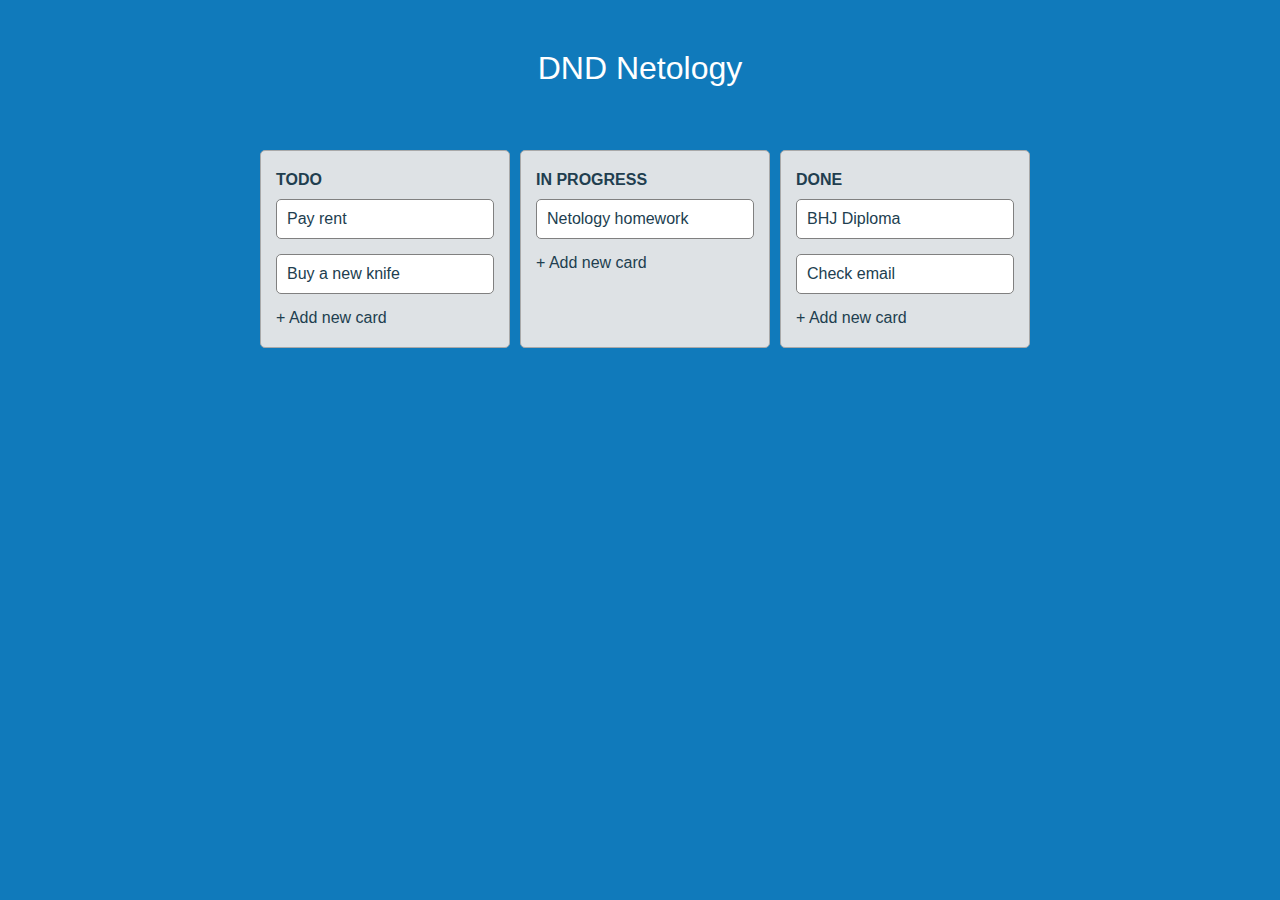
<file: index.html>
<!doctype html><html lang="en"><head><meta charset="UTF-8"/><meta name="viewport" content="width=device-width,initial-scale=1"/><meta http-equiv="X-UA-Compatible" content="ie=edge"/><title>Trello</title><script defer="defer" src="main.js"></script><link href="main.css" rel="stylesheet"></head><body><h1 class="header">DND Netology</h1><div id="tasks"><div id="todo" class="column"><p class="column-name">TODO</p><div class="column-tasks"></div><div class="add-task button">+ Add new card</div><div class="input-task hidden"><textarea name="text-task" id="text-task"></textarea> <span class="add-task-hidden button">Add card</span> <span class="cancel-task-hidden button">Cancel</span></div></div><div id="in-progress" class="column"><p class="column-name">IN PROGRESS</p><div class="column-tasks"></div><div class="add-task button">+ Add new card</div><div class="input-task hidden"><textarea name="text-task" id="text-task"></textarea> <span class="add-task-hidden">Add card</span> <span class="cancel-task-hidden">Cancel</span></div></div><div id="done" class="column"><p class="column-name">DONE</p><div class="column-tasks"></div><div class="add-task button">+ Add new card</div><div class="input-task hidden"><textarea name="text-task" id="text-task"></textarea> <span class="add-task-hidden button">Add card</span> <span class="cancel-task-hidden button">Cancel</span></div></div></div></body></html>
</file>
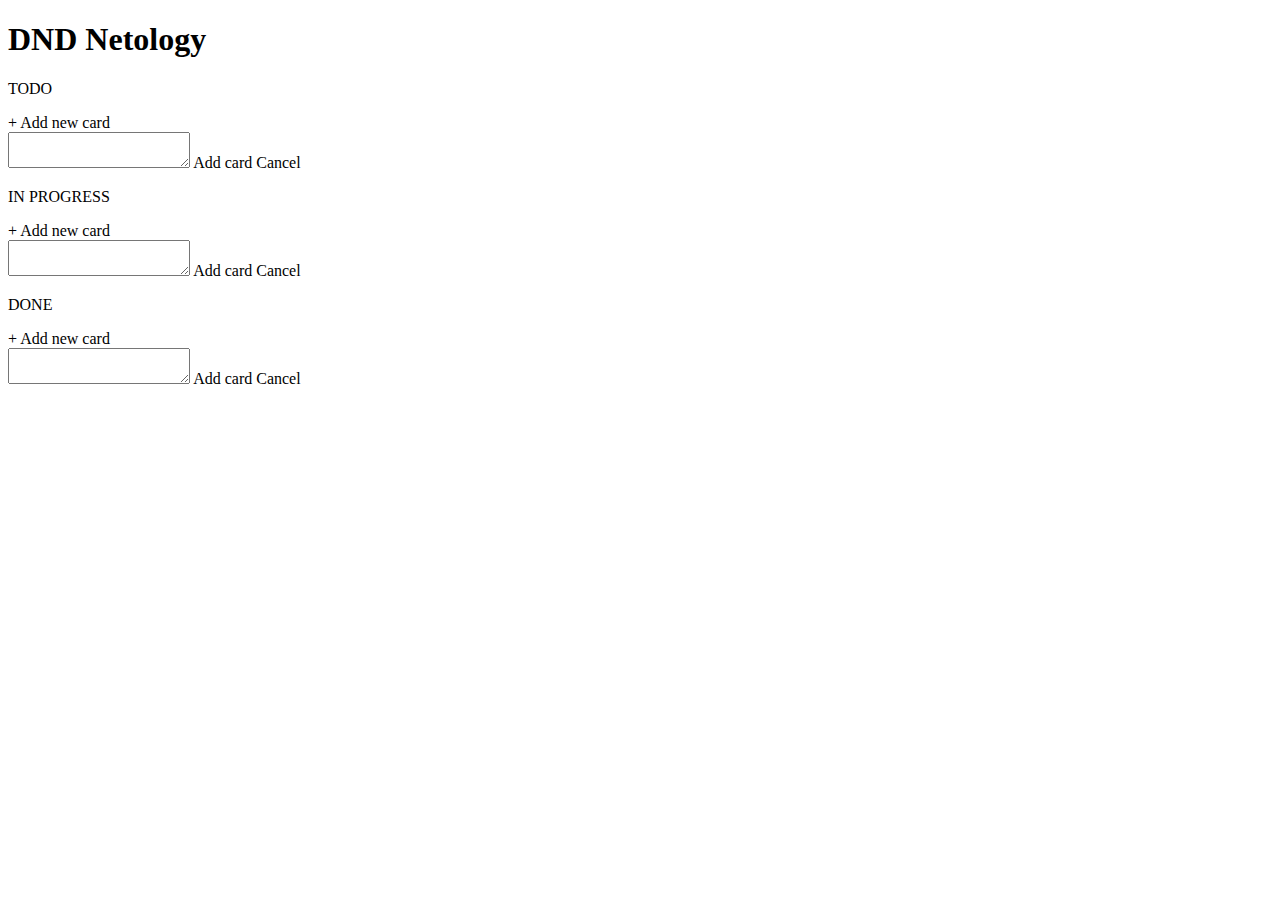
<file: src/index.html>
<!DOCTYPE html>
<html lang="en">

  <head>
    <meta charset="UTF-8" />
    <meta name="viewport" content="width=device-width, initial-scale=1.0" />
    <meta http-equiv="X-UA-Compatible" content="ie=edge" />
    <title>Trello</title>
  </head>
  
  <body>
    <h1 class="header">DND Netology</h1>
    <div id="tasks">
      <div id="todo" class="column">
        <p class="column-name">TODO</p>
        <div class="column-tasks"></div>
        <div class="add-task button">+ Add new card</div>
        <div class="input-task hidden">
          <textarea name="text-task" id="text-task"></textarea>
          <span class="add-task-hidden button">Add card</span>
          <span class="cancel-task-hidden button">Cancel</span>
        </div>
      </div>
      <div id="in-progress" class="column">
        <p class="column-name">IN PROGRESS</p>
        <div class="column-tasks"></div>
        <div class="add-task button">+ Add new card</div>
        <div class="input-task hidden">
          <textarea name="text-task" id="text-task"></textarea>
          <span class="add-task-hidden">Add card</span>
          <span class="cancel-task-hidden">Cancel</span>
        </div>
      </div>
      <div id="done" class="column">
        <p class="column-name">DONE</p>
        <div class="column-tasks"></div>
        <div class="add-task  button">+ Add new card</div>
        <div class="input-task hidden">
          <textarea name="text-task" id="text-task"></textarea>
          <span class="add-task-hidden button">Add card</span>
          <span class="cancel-task-hidden button">Cancel</span>
        </div>
      </div>
    </div>
  </body>
</html>
</file>
<file: main.css>
* {
  box-sizing: border-box;
  font-family: Arial, Helvetica, sans-serif;
  color: #213e4f;
  font-weight: 500;
}

body {
  background-color: #107abb;
}

.header {
  text-align: center;
  color: #ffffff;
  margin-top: 50px;
}

#tasks {
  display: flex;
  margin-top: 5%;
  justify-content: center;
}

.column-name {
  font-weight: 700;
  margin-top: 5px;
  margin-bottom: 10px;
}

.column {
  width: 250px;
  padding: 15px;
  border: 1px solid darkgray;
  border-radius: 5px;
  background-color: #dee2e5;
}

.column:nth-child(n+1) {
  margin-left: 10px;
}

.item-task {
  border: 1px solid gray;
  border-radius: 5px;
  width: 100%;
  padding: 10px;
  padding-right: 30px;
  margin-bottom: 15px;
  cursor: grabbing;
  position: relative;
  background-color: #ffffff;
}

.item-task:hover > .delete-task {
  display: block;
}

.item-task:last-child {
  margin-bottom: 0;
}

.delete-task {
  position: absolute;
  right: 30px;
  top: 2px;
  width: 6px;
  height: 15px;
  opacity: 0.3;
  cursor: pointer;
}
.delete-task:before {
  position: absolute;
  left: 15px;
  content: ' ';
  height: 33px;
  width: 4px;
  background-color: #333;
  transform: rotate(45deg);
}
.delete-task:after {
  position: absolute;
  left: 15px;
  content: ' ';
  height: 33px;
  width: 4px;
  background-color: #333;
  transform: rotate(-45deg);
}
.delete-task:hover {
  opacity: 1;
}

.column-tasks {
  min-height: 15px;
}

.dragged {
  position: absolute;
  z-index: 999;
  pointer-events: none;
  background-color: #ffffff;
  cursor: grabbing;
}

#text-task {
  width: 100%;
  border: 1px solid darkblue;
  margin-bottom: 5px;
  padding: 10px;
}

.add-task, .input-task {
  margin-top: 10px;
  padding: 5px 0;
}

.add-task:hover {
  color: green;
}

.add-task-hidden:hover {
  color: green;
}

.add-task-hidden {
  cursor: pointer;
}

.cancel-task-hidden {
  float: right;
  cursor: pointer;
}

.cancel-task-hidden:hover {
  color: gray;
}

.button {
  cursor: pointer;
}

.hidden {
  display: none;
}
</file>
